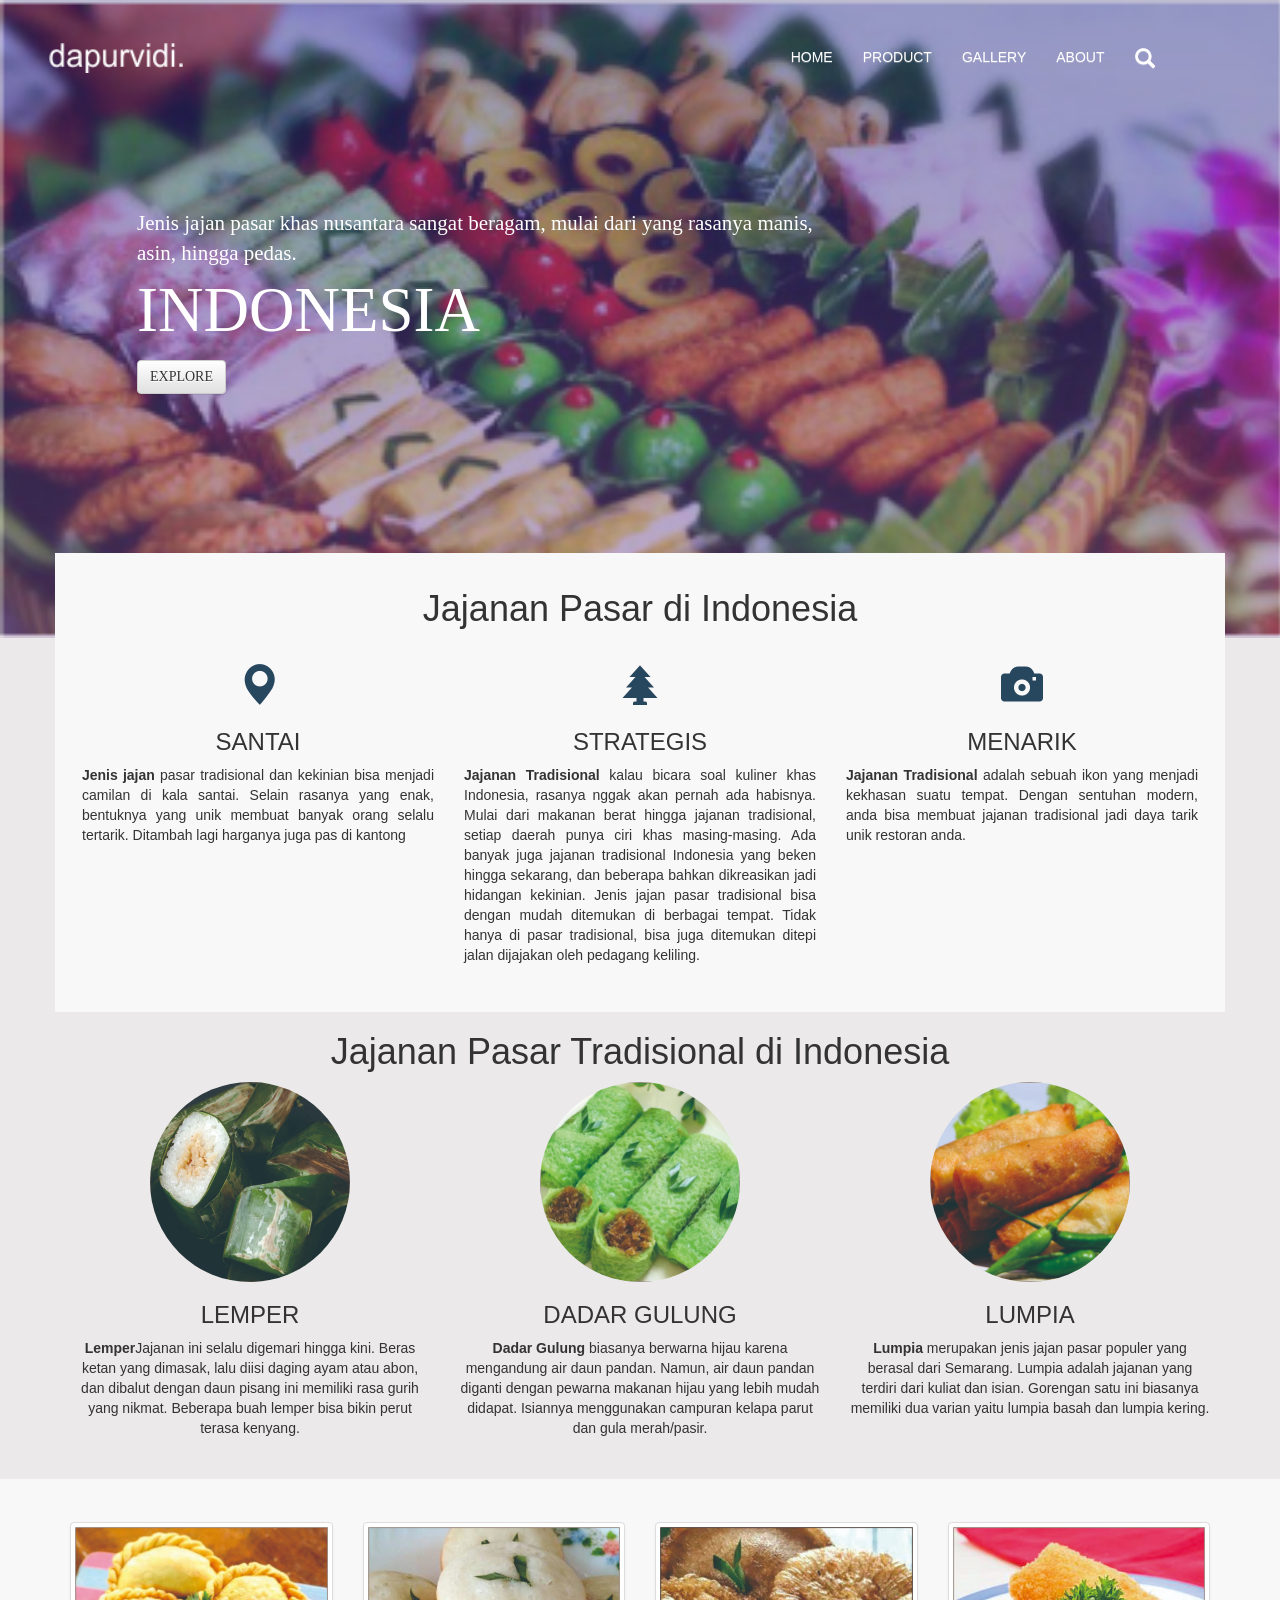
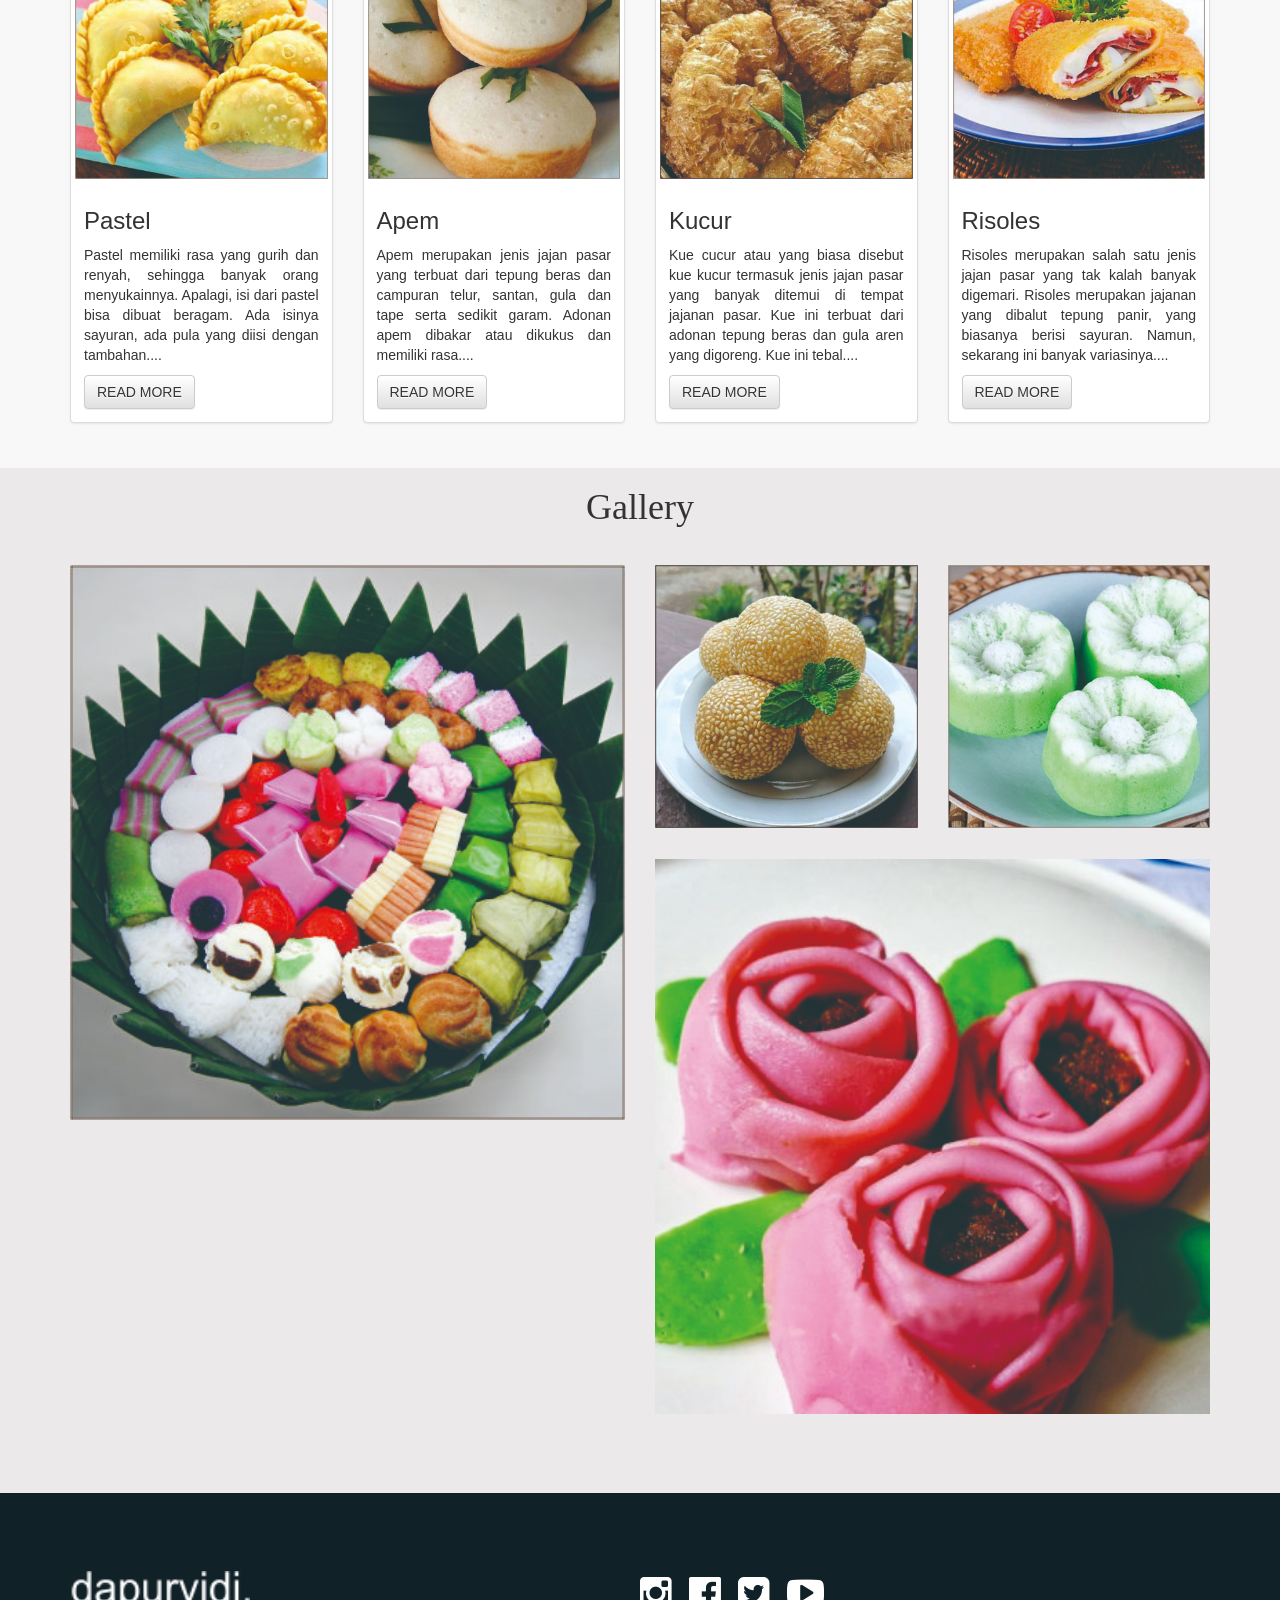
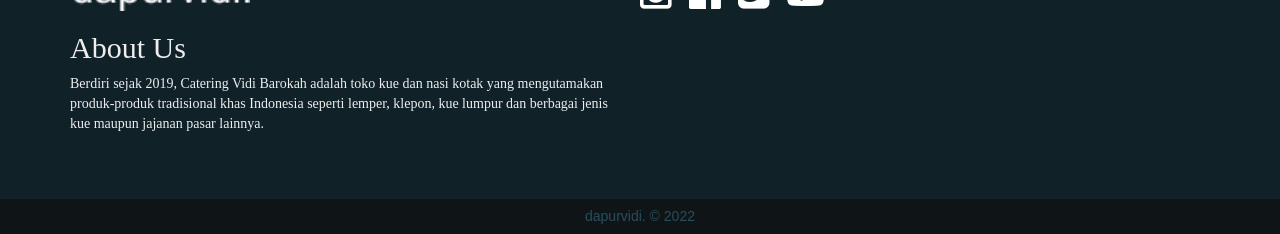
<file: tugasWeb2-html-css-bootstrap/index.html>
<!DOCTYPE html>
<html>

<head>
  <meta charset="utf-8">
  <meta name="viewport" content="width=device-width, initial-scale=1.0">
  <title>VIDI BAROKAH</title>
  <link rel="stylesheet" href="assets/bootstrap/css/bootstrap.min.css">
  <link rel="stylesheet" href="assets/fonts/font-awesome.min.css">
  <link rel="stylesheet" href="assets/css/styles.css">
</head>

<body>
  <!-- navbar -->
  <nav class="navbar navbar-default navbar-static-top">
    <div class="container" id="navbar">
      <div class="navbar-header">
        <a href="#" class="navbar-brand navbar-link"><img src="assets/img/logooo.png"></a>
        <button class="navbar-toggle collapsed" data-toggle="collapse" data-target="#navcol-1"><span class="sr-only">Toggle navigation</span><span class="icon-bar"></span><span class="icon-bar"></span><span class="icon-bar"></span></button>
      </div>
      <div class="collapse navbar-collapse" id="navcol-1">
        <ul class="nav navbar-nav navbar-right">
          <li role="presentation"><a href="#home">HOME</a></li>
          <li role="presentation"><a href="#news">PRODUCT</a></li>
          <li role="presentation"><a href="#gallery">GALLERY</a></li>
          <li role="presentation"><a href="#about">ABOUT</a></li>
          <li role="presentation"><a href="#"><i class="glyphicon glyphicon-search"></i></a></li>
        </ul>
      </div>
    </div>
  </nav>
  <!-- navbar -->

  <!-- jumbotron -->
  <div id="background">
    <div class="jumbotron">
      <p>Jenis jajan pasar khas nusantara sangat beragam, mulai dari yang rasanya manis, asin, hingga pedas.</p>
      <h1>INDONESIA</h1>
      <p><a href="#" class="btn btn-default" role="button">EXPLORE</a></p>
    </div>
  </div>
  <!-- jumbotron -->

  <!-- container atas -->
  <div id="home">
    <div class="isi">
      <div class="container atas">
        <h1>Jajanan Pasar di Indonesia</h1>
        <div class="row">
          <div class="col-lg-4 col-md-4 col-sm-12 col-xs-12">
            <i class="glyphicon glyphicon-map-marker"></i>
            <h3>SANTAI</h3>
            <p class="text-justify"><strong>Jenis jajan</strong> pasar tradisional dan kekinian bisa menjadi camilan di kala santai. Selain rasanya yang enak, bentuknya yang unik membuat banyak orang selalu tertarik. Ditambah lagi harganya juga pas di kantong</p>
          </div>
          <div class="col-lg-4 col-md-4 col-sm-12 col-xs-12">
            <i class="glyphicon glyphicon-tree-conifer"></i>
            <h3>STRATEGIS</h3>
            <p class="text-justify"><strong>Jajanan Tradisional</strong> kalau bicara soal kuliner khas Indonesia, rasanya nggak akan pernah ada habisnya. Mulai dari makanan berat hingga jajanan tradisional, setiap daerah punya ciri khas masing-masing. Ada banyak juga jajanan tradisional Indonesia yang beken hingga sekarang, dan beberapa bahkan dikreasikan jadi hidangan kekinian. Jenis jajan pasar tradisional bisa dengan mudah ditemukan di berbagai tempat. Tidak hanya di pasar tradisional, bisa juga ditemukan ditepi jalan dijajakan oleh pedagang keliling.</p>
          </div>
          <div class="col-lg-4 col-md-4 col-sm-12 col-xs-12">
            <i class="glyphicon glyphicon-camera"></i>
            <h3>MENARIK</h3>
            <p class="text-justify"><strong>Jajanan Tradisional</strong> adalah sebuah ikon yang menjadi kekhasan suatu tempat. Dengan sentuhan modern, anda bisa membuat jajanan tradisional jadi daya tarik unik restoran anda.</p>
          </div>
        </div>
      </div>
    </div>
  </div>
  <!-- container atas -->

  <!-- container bawah -->
  <div class="container bawah">
    <h1>Jajanan Pasar Tradisional di Indonesia</h1>
    <div class="row">
      <div class="col-lg-4 col-md-4 col-sm-12 col-xs-12"><img class="img-circle" src="assets/img/lemper.jpg" width="200px">
        <h3>LEMPER</h3>
        <p class="text-center"><strong>Lemper</strong>Jajanan ini selalu digemari hingga kini. Beras ketan yang dimasak, lalu diisi daging ayam atau abon, dan dibalut dengan daun pisang ini memiliki rasa gurih yang nikmat. Beberapa buah lemper bisa bikin perut terasa kenyang.</p>
      </div>
      <div class="col-lg-4 col-md-4 col-sm-12 col-xs-12"><img class="img-circle" src="assets/img/darlung.jpg" width="200px">
        <h3>DADAR GULUNG</h3>
        <p class="text-center"><strong>Dadar Gulung</strong> biasanya berwarna hijau karena mengandung air daun pandan. Namun, air daun pandan diganti dengan pewarna makanan hijau yang lebih mudah didapat. Isiannya menggunakan campuran kelapa parut dan gula merah/pasir.</p>
      </div><div class="col-lg-4 col-md-4 col-sm-12 col-xs-12"><img class="img-circle" src="assets/img/lumpia.jpg" width="200px">
        <h3>LUMPIA</h3>
        <p class="text-center"><strong>Lumpia</strong> merupakan jenis jajan pasar populer yang berasal dari Semarang. Lumpia adalah jajanan yang terdiri dari kuliat dan isian. Gorengan satu ini biasanya memiliki dua varian yaitu lumpia basah dan lumpia kering.</p>
      </div>
    </div>
  </div>
  <!-- container bawah -->

  <!-- container news -->
  <div id="news">
    <div class="container">
      <div class="row">
        <div class="col-lg-3 col-md-3 col-sm-6 col-xs-6">
          <div class="thumbnail"><img src="assets/img/pastel.jpg">
          <div class="caption">
            <h3>Pastel</h3>
            <p class="text-justify">Pastel memiliki rasa yang gurih dan renyah, sehingga banyak orang menyukainnya. Apalagi, isi dari pastel bisa dibuat beragam. Ada isinya sayuran, ada pula yang diisi dengan tambahan....</p>
            <button class="btn btn-default"tyoe="button">READ MORE</button>
          </div>
          </div>
        </div>
        <div class="col-lg-3 col-md-3 col-sm-6 col-xs-6">
          <div class="thumbnail"><img src="assets/img/apem.jpg">
          <div class="caption">
            <h3>Apem</h3>
            <p class="text-justify">Apem merupakan jenis jajan pasar yang terbuat dari tepung beras dan campuran telur, santan, gula dan tape serta sedikit garam. Adonan apem dibakar atau dikukus dan memiliki rasa....</p>
            <button class="btn btn-default"tyoe="button">READ MORE</button>
          </div>
          </div>
        </div>
        <div class="col-lg-3 col-md-3 col-sm-6 col-xs-6">
          <div class="thumbnail"><img src="assets/img/kucur.jpg">
          <div class="caption">
            <h3>Kucur</h3>
            <p class="text-justify">Kue cucur atau yang biasa disebut kue kucur termasuk jenis jajan pasar yang banyak ditemui di tempat jajanan pasar. Kue ini terbuat dari adonan tepung beras dan gula aren yang digoreng. Kue ini tebal....</p>
            <button class="btn btn-default"tyoe="button">READ MORE</button>
          </div>
          </div>
        </div>
        <div class="col-lg-3 col-md-3 col-sm-6 col-xs-6">
          <div class="thumbnail"><img src="assets/img/riyo.jpg">
          <div class="caption">
            <h3>Risoles</h3>
            <p class="text-justify">Risoles merupakan salah satu jenis jajan pasar yang tak kalah banyak digemari. Risoles merupakan jajanan yang dibalut tepung panir, yang biasanya berisi sayuran. Namun, sekarang ini banyak variasinya....</p>
            <button class="btn btn-default"tyoe="button">READ MORE</button>
          </div>
          </div>
        </div>
      </div>
    </div>
  </div>
  <!-- container news -->

  <!-- gallery -->
  <div id="gallery">
    <div class="container">
      <h1>Gallery</h1>
      <div class="row">
        <div class="col-lg-6 col-md-6 col-sm-6 col-xs-6" id="satu"><img class="img-responsive" src="assets/img/japas.jpg" width="3000px"></div>
        <div class="col-lg-3 col-md-3 col-sm-3 col-xs-3" id="satu"><img class="img-responsive" src="assets/img/onde.jpg" width="300px"></div>
        <div class="col-lg-3 col-md-3 col-sm-3 col-xs-3" id="satu"><img class="img-responsive" src="assets/img/putu.jpg" width="300px"></div>
        <div class="col-lg-6 col-md-6 col-sm-6 col-xs-6" id="dua"><img class="img-responsive" src="assets/img/darwar.jpg" width="600px"></div>
      </div>
    </div>
  </div>
  <!-- gallery -->

  <!-- about -->
  <div id="about">
    <div class="container footer">
      <div class="col-lg-6 col-md-6 col-sm-12 col-xs-12">
        <h1> <img src="assets/img/logooo.png" width="180px"></h1>
        <h2>About Us</h2>
        <p>Berdiri sejak 2019, Catering Vidi Barokah adalah toko kue dan nasi kotak yang mengutamakan produk-produk tradisional khas Indonesia seperti lemper, klepon, kue lumpur dan berbagai jenis kue maupun jajanan pasar lainnya.</p>
      </div>
          <div id="icon"><i class="fa fa-instagram"></i><i class="fa fa-facebook-official"></i><i class="fa fa-twitter-square"></i><i class="fa fa-youtube-play"></i></div>
        </div>
    </div>
  </div>
  <!-- about -->

  <!-- kaki -->
  <div id="kaki">
    <div class="container">
      <h5 class="text-center">dapurvidi. © 2022</h5>
    </div>
  </div>
  <!-- kaki -->
  <script src="assets/js/jquery.min.js"></script>
  <script src="assets/bootstrap/js/bootstrap.min.js"></script>
</body>

</html>
</file>
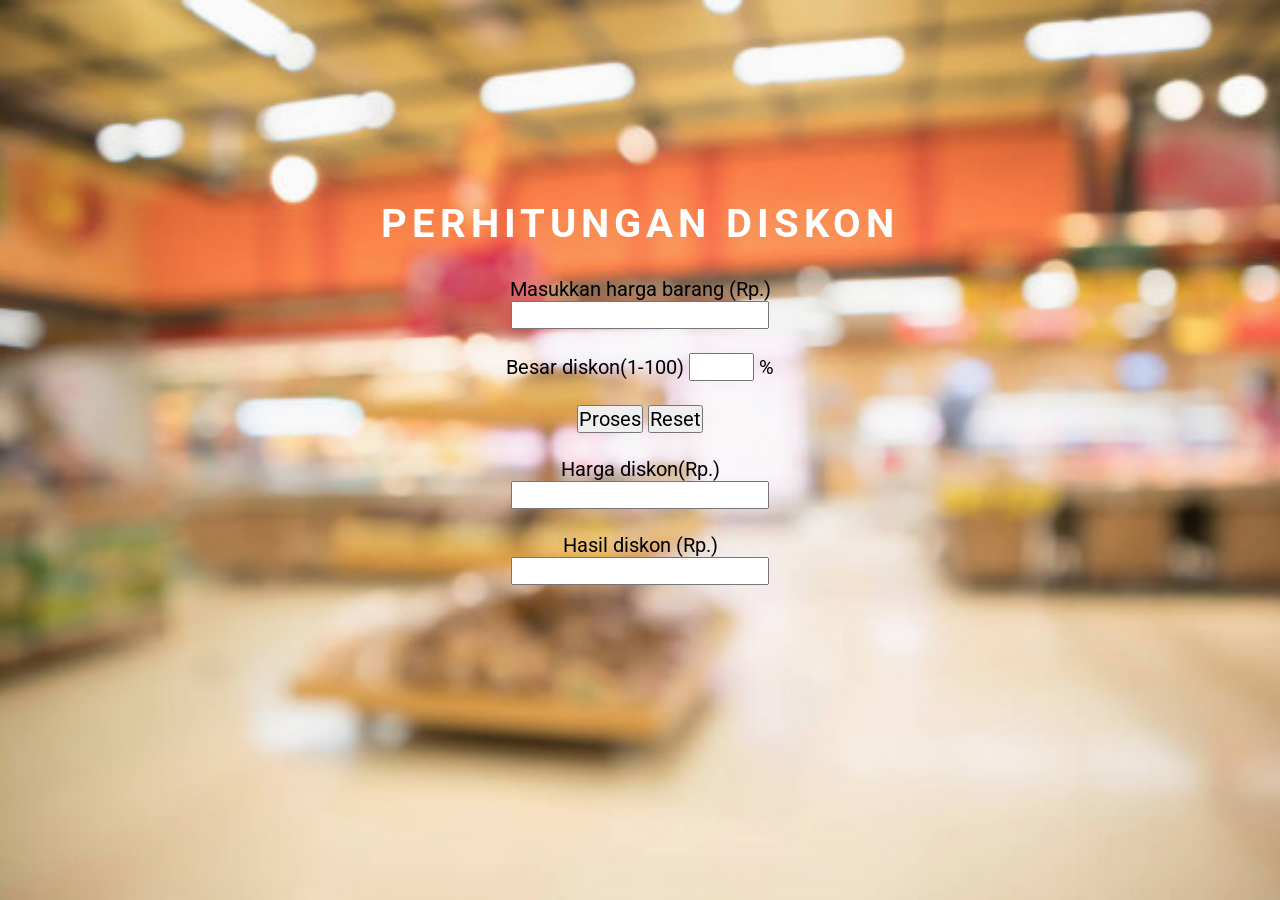
<file: hitungdiskon/hitungdiskon.html>
<!DOCTYPE html>
<html lang="en">
    <head>
        <meta charset="UTF-8">
        <meta http-equiv="X-UA-Compatible" content="IE=edge">
        <meta name="viewport" content="width=device-width, initial-scale=1.0">
        <link rel="stylesheet" href="style.css">
        <link rel="preconnect" href="https://fonts.googleapis.com">
        <link rel="preconnect" href="https://fonts.gstatic.com" crossorigin>
        <link href="https://fonts.googleapis.com/css2?family=Roboto&display=swap" rel="stylesheet">
        <title>Website Hitung Diskon</title>
    </head>
    <body>
    <main>
            <header>
                <h1>Perhitungan Diskon</h1>
            </header>
            <form name="hitungdiskon">
              <center>Masukkan harga barang (Rp.)<br>
                <input type="text" name="harga" ></input><br><br>
                <p>Besar diskon(1-100)
                <input type="text" name="diskon"  size="3"></input> %</p>
                <br><input type="button" onclick="hitung()" value="Proses"></input>
                <input type="reset" type="reset"></input>
                <p><br>Harga diskon(Rp.)<br>
                <input type="text" name="hrgdiskon"></input></p>
                <br>Hasil diskon (Rp.)<br>
                <input type="text" name="hasildiskon"></input>
              </center>
            </form>  
            
            <script src="scriptdiskon.js"></script>
    </main>
    </body>
</html>
</file>
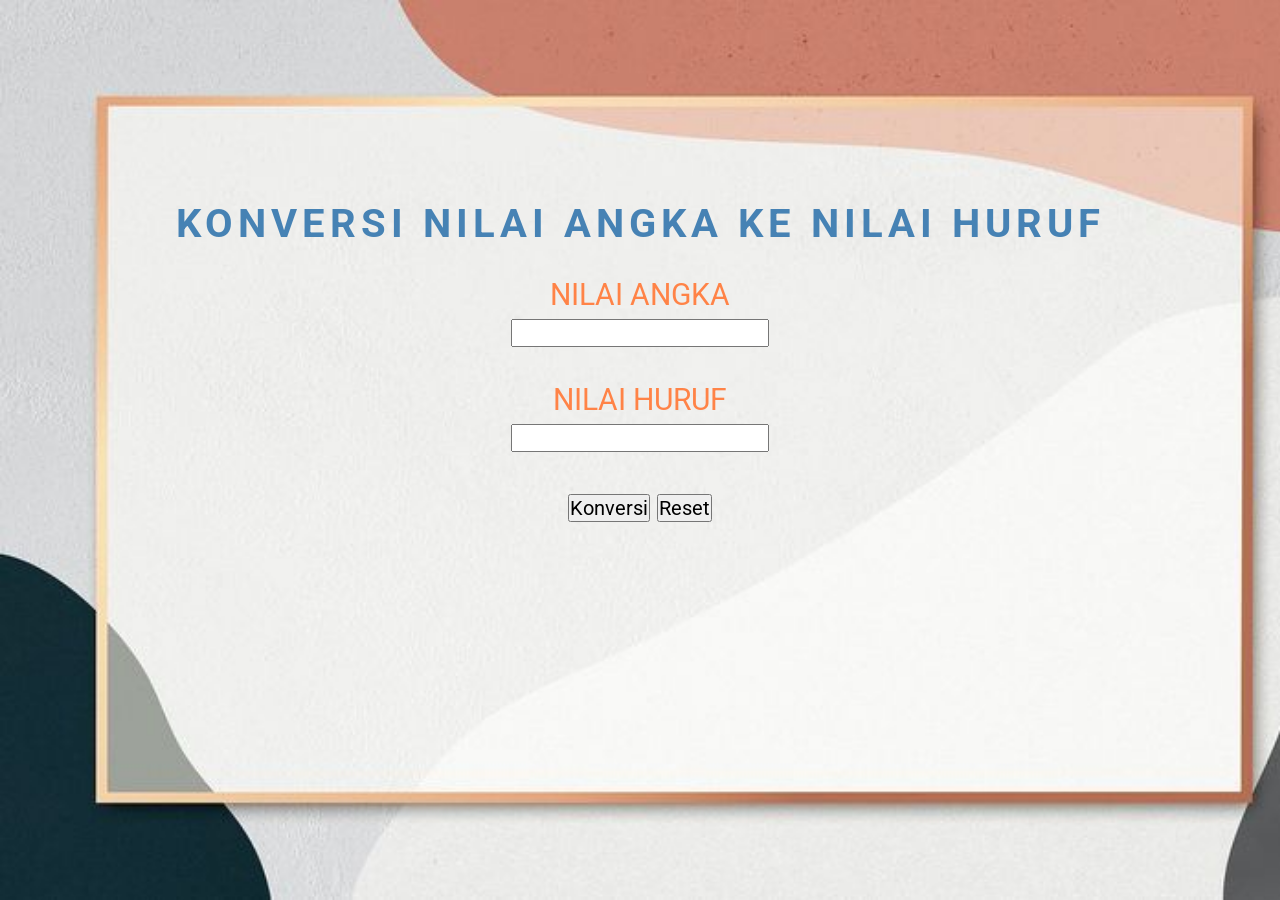
<file: konversinilai/konversinilai.html>
<!DOCTYPE html>
<html lang="en">
    <head>
        <meta charset="UTF-8">
        <meta http-equiv="X-UA-Compatible" content="IE=edge">
        <meta name="viewport" content="width=device-width, initial-scale=1.0">
        <link rel="stylesheet" href="style.css">
        <link rel="preconnect" href="https://fonts.googleapis.com">
        <link rel="preconnect" href="https://fonts.gstatic.com" crossorigin>
        <link href="https://fonts.googleapis.com/css2?family=Roboto&display=swap" rel="stylesheet">
        <title>Website Konversi Nilai</title>
    </head>
    <body>
    <main>
            <header>
                <h1>Konversi Nilai Angka ke Nilai Huruf</h1>
            </header>
            <form method="POST" name="kirim">
                <center>
                    <div class="tombol">
                    NILAI ANGKA<br><input type="text" name="T1" size="20"><br><br>
                    NILAI HURUF <br><input type="text" name="T2" size="20"><br><br>
                    <input type="button" value="Konversi" name="B1" onclick=test()>
                    <input type="reset" type="reset"></input>
                    </div>
                </center>
            </form>

            <script src="scriptnilai.js"></script>

    </main>
    </body>
</html>
</file>
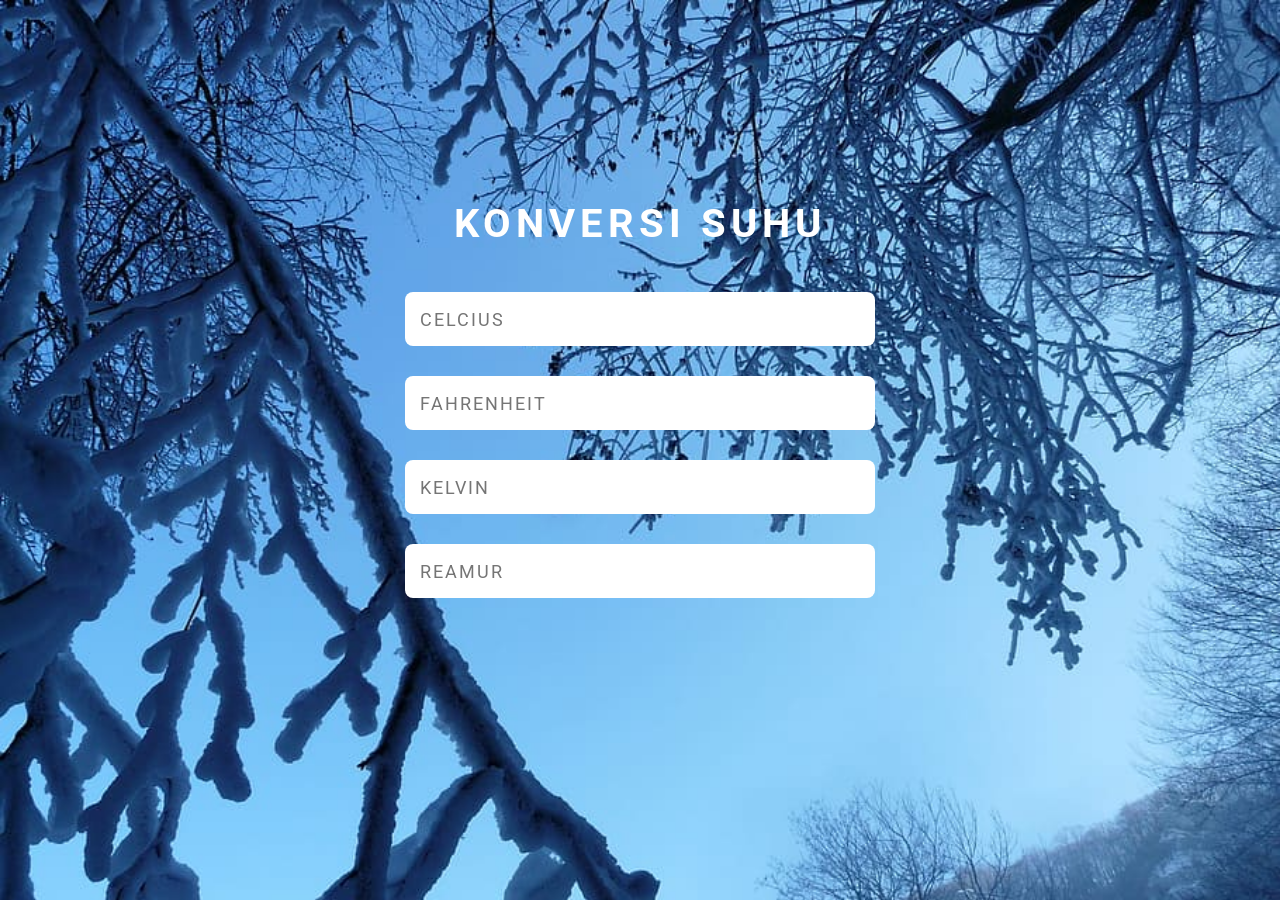
<file: konversisuhu/suhu.html>
<!DOCTYPE html>
<html lang="en">
    <head>
        <meta charset="UTF-8">
        <meta http-equiv="X-UA-Compatible" content="IE=edge">
        <meta name="viewport" content="width=device-width, initial-scale=1.0">
        <link rel="stylesheet" href="style.css">
        <link rel="preconnect" href="https://fonts.googleapis.com">
        <link rel="preconnect" href="https://fonts.gstatic.com" crossorigin>
        <link href="https://fonts.googleapis.com/css2?family=Roboto&display=swap" rel="stylesheet">
        <title>Website Konversi Suhu</title>
    </head>
    <body>
        <main>
            <header>
                <h1>Konversi Suhu</h1>
            </header>
            <div class="inputs">
                <input type="number" name="celcius" id="celcius" class="input" placeholder="Celcius">
                <input type="number" name="fahrenheit" id="fahrenheit" class="input" placeholder="Fahrenheit">
                <input type="number" name="kelvin" id="kelvin" class="input" placeholder="Kelvin">
                <input type="number" name="reamur" id="reamur" class="input" placeholder="Reamur">
            </div>
        </main>
        <script src="script.js" type="text/javascript"></script>
    </body>
</html>
</file>
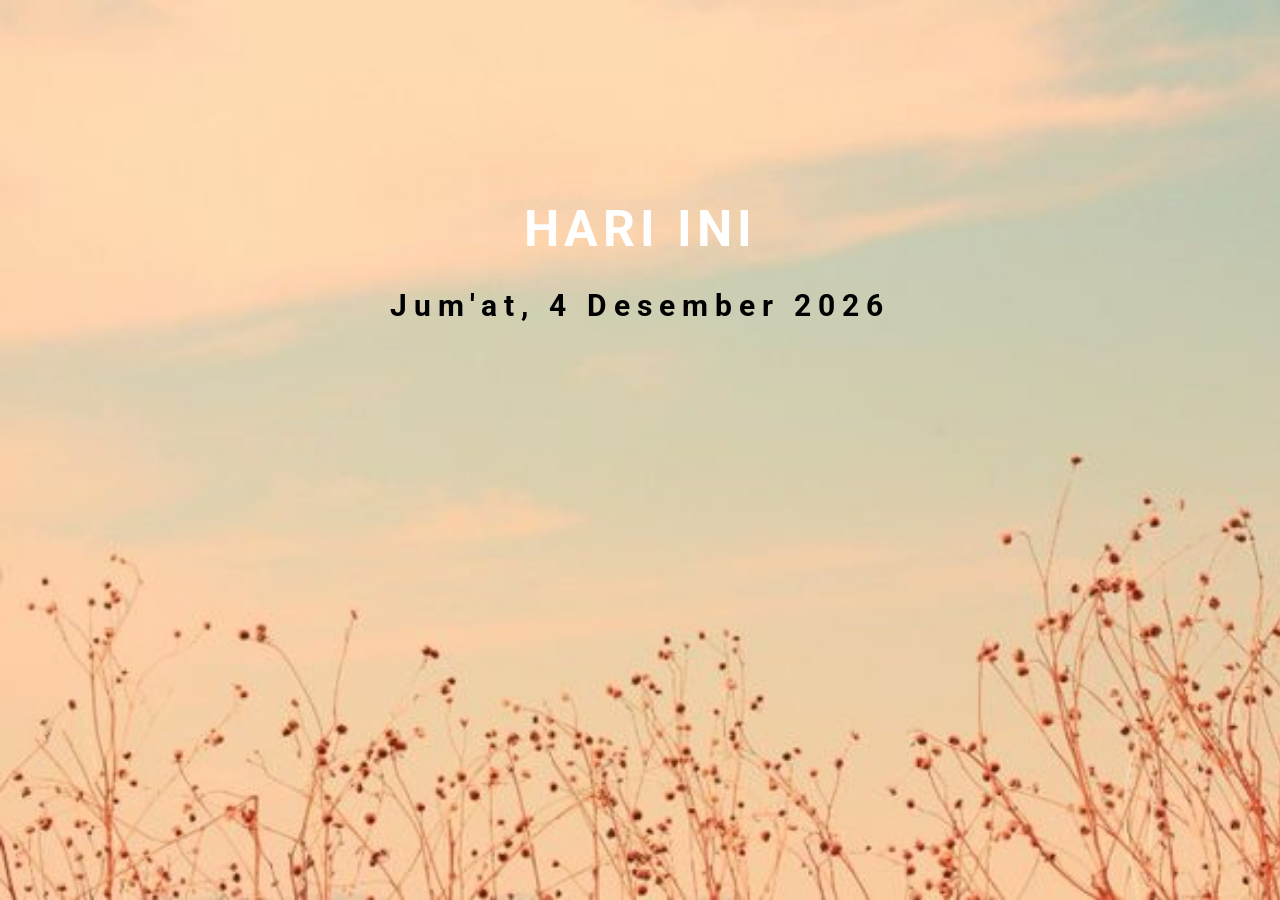
<file: tampilanharitanggal/kalender.html>
<!DOCTYPE html>
<html lang="en">
    <head>
        <meta charset="UTF-8">
        <meta http-equiv="X-UA-Compatible" content="IE=edge">
        <meta name="viewport" content="width=device-width, initial-scale=1.0">
        <link rel="stylesheet" href="style.css">
        <link rel="preconnect" href="https://fonts.googleapis.com">
        <link rel="preconnect" href="https://fonts.gstatic.com" crossorigin>
        <link href="https://fonts.googleapis.com/css2?family=Roboto&display=swap" rel="stylesheet">
        <title>Kalender</title>
    </head>
    <body>
    <main>
            <header>
                <h1>Hari Ini</h1>
            </header>
            <center><h3>
            <div class="text-center">
              <script src="scriptkalender.js"></script>
            </div></h3></center>

    </main>
    </body>
</html>
</file>
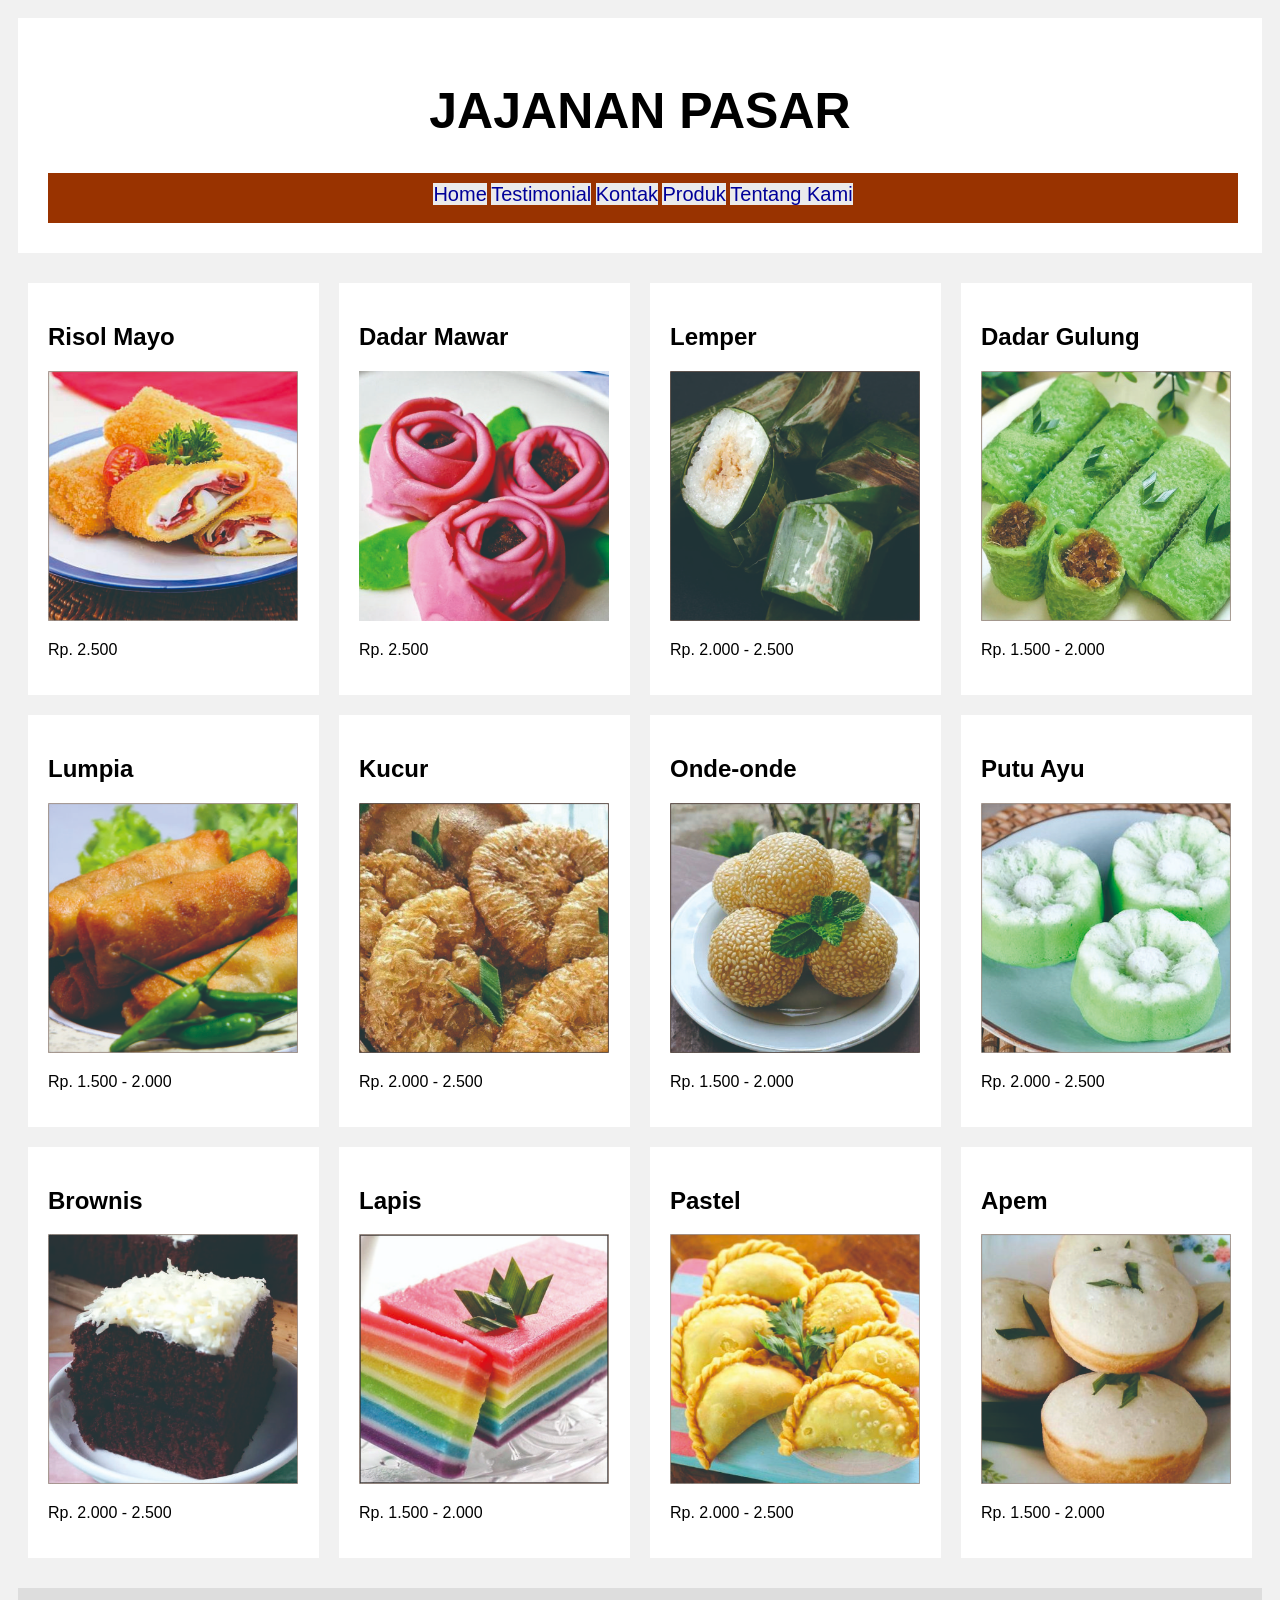
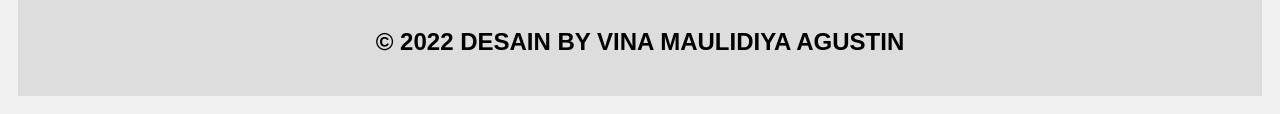
<file: tugasWeb1-html-css/konten1.html>
<!DOCTYPE html>
<html>
<head>
  <style type="text/css">
* {
  box-sizing: border-box;
}

body {
  font-family: Arial;
  padding: 10px;
  background: #f1f1f1;
}

.header {
  padding: 30px;
  text-align: center;
  background: white;
}

.header h1 {
  font-size: 50px;
}
#menu{
    background-color: #993300; 
    width: 1190px; 
    height: 50px; 
    text-align: center;
    padding-top: 10px;
    padding-bottom: 10px;
    }

a:link{
  background-color: #EBEBEB;
  color: #000099;
  text-decoration: none;
  font-size: 20px;
  }
a:hover{
  background-color: #0000CC;
  color: #FFFFFF;
  font-weight: bold;
  text-decoration: 
  font-size: 16px;  
  }
a:active{
  color: #000000;
  background-color: #FFFFFF;
  font-weight: 100;
  }

.kartunama {
  background-color: white;
  padding: 20px;
  margin-top: 20px;
}

.row:after {
  content: "";
  display: table;
  clear: both;
}

.footer {
  padding: 20px;
  text-align: center;
  background: #ddd;
  margin-top: 20px;
}

.kolom {
      float: left;
      padding: 10px;
    }

.kolom.samping {
      width: 25%;
      height: 100%;
    }

.kolom.tengah {
      width: 25%;
</style>
</head>
<body>

<div class="header">
  <h1>JAJANAN PASAR</h1>
  <div id="menu">
        <a href="index.html">Home</a>
        <a href="testimonial.html">Testimonial</a>
        <a href="kontak.html">Kontak</a>
        <a href="produk.html">Produk</a>
        <a href="about-us.html">Tentang Kami</a>    
    </div>
</div>

<div class="row">
  <div class="kolom samping">
    <div class="kartunama">
      <h2>Risol Mayo</h2>
      <div><img src="image/riyo.jpg" width="250" height="250"></div>
      <p>Rp. 2.500</p>
    </div>
    <div class="kartunama">
      <h2>Lumpia</h2>
      <div><img src="image/lumpia.jpg" width="250" height="250"></div>
      <p>Rp. 1.500 - 2.000</p>
    </div>
    <div class="kartunama">
      <h2>Brownis</h2>
      <div><img src="image/brownis.jpg" width="250" height="250"></div>
      <p>Rp. 2.000 - 2.500</p>
    </div>
  </div>

  <div class="kolom tengah">
    <div class="kartunama">
      <h2>Dadar Mawar</h2>
      <div><img src="image/darwar.jpg" width="250" height="250"></div>
      <p>Rp. 2.500</p>
    </div>
    <div class="kartunama">
      <h2>Kucur</h2>
      <div><img src="image/kucur.jpg" width="250" height="250"></div>
      <p>Rp. 2.000 - 2.500</p>
    </div>
    <div class="kartunama">
      <h2>Lapis</h2>
      <div><img src="image/lapis.jpg" width="250" height="250"></div>
      <p>Rp. 1.500 - 2.000</p>
    </div>
  </div>

  <div class="kolom tengah">
    <div class="kartunama">
      <h2>Lemper</h2>
      <div><img src="image/lemper.jpg" width="250" height="250"></div>
      <p>Rp. 2.000 - 2.500</p>
    </div>
    <div class="kartunama">
      <h2>Onde-onde</h2>
      <div><img src="image/onde.jpg" width="250" height="250"></div>
      <p>Rp. 1.500 - 2.000</p>
    </div>
    <div class="kartunama">
      <h2>Pastel</h2>
      <div><img src="image/pastel.jpg" width="250" height="250"></div>
      <p>Rp. 2.000 - 2.500</p>
    </div>
  </div>

  <div class="kolom samping">
    <div class="kartunama">
      <h2>Dadar Gulung</h2>
      <div><img src="image/darlung.jpg" width="250" height="250"></div>
      <p>Rp. 1.500 - 2.000</p>
    </div>
    <div class="kartunama">
      <h2>Putu Ayu</h2>
      <div><img src="image/putu.jpg" width="250" height="250"></div>
      <p>Rp. 2.000 - 2.500</p>
    </div>
    <div class="kartunama">
      <h2>Apem</h2>
      <div><img src="image/apem.jpg" width="250" height="250"></div>
      <p>Rp. 1.500 - 2.000</p>
    </div>
  </div>
</div>

<div class="footer">
  <h2>&copy 2022 DESAIN BY VINA MAULIDIYA AGUSTIN </h2>
</div>

</body>
</html>
</file>
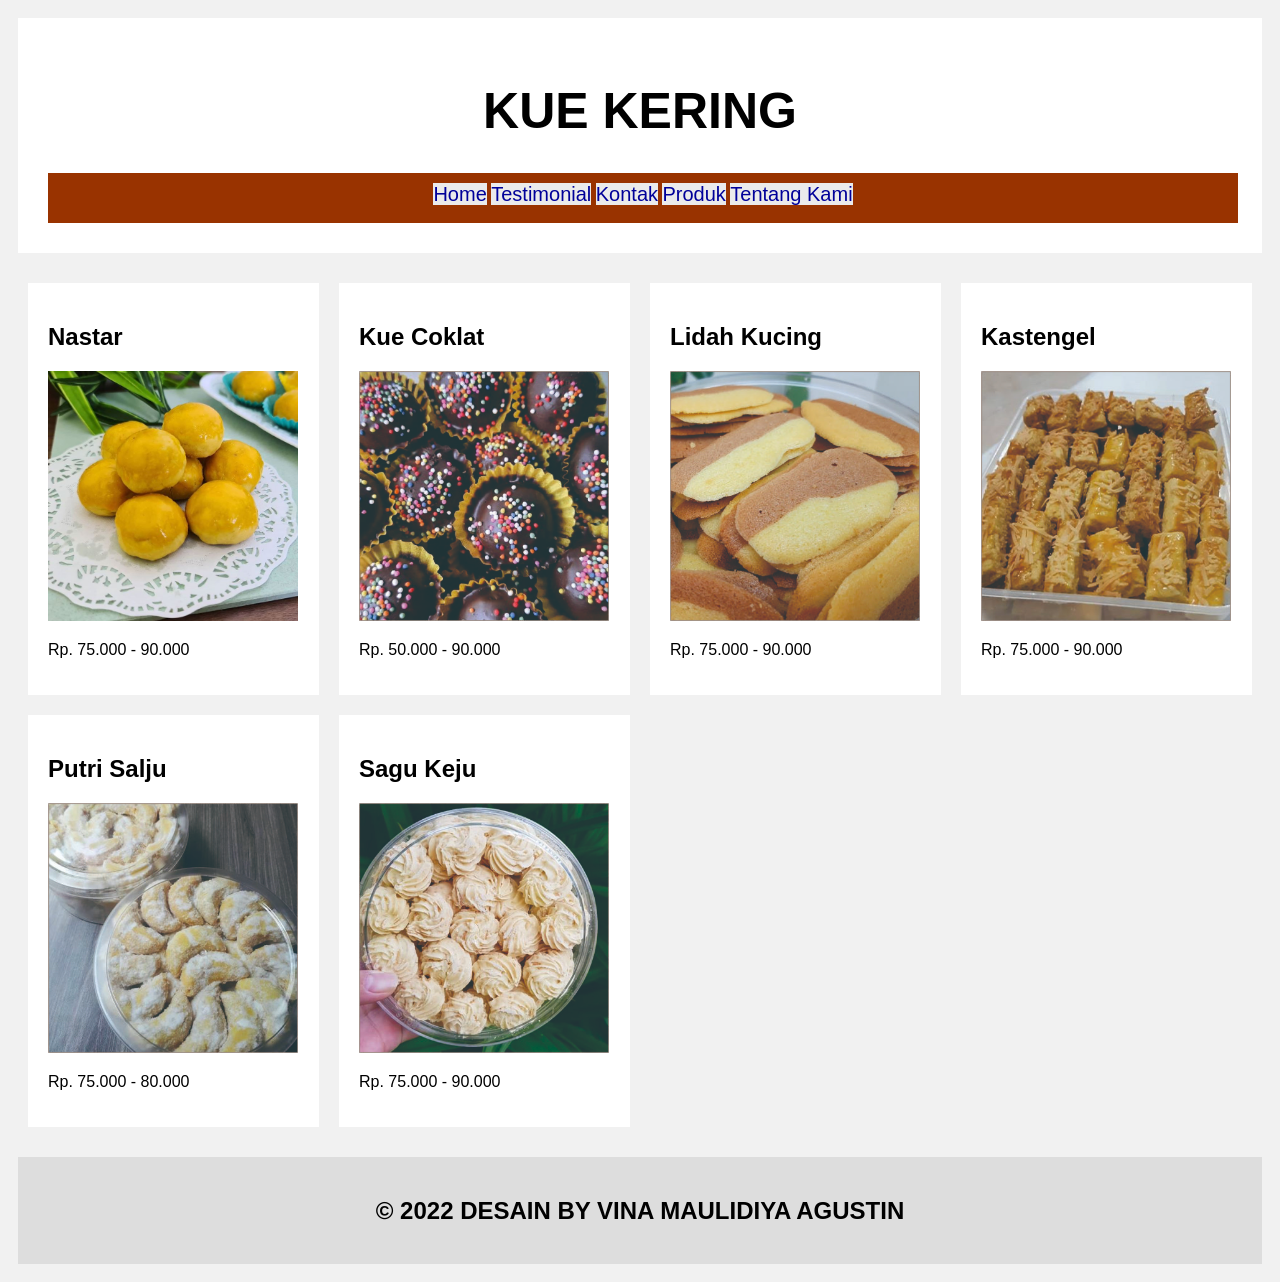
<file: tugasWeb1-html-css/konten2.html>
<!DOCTYPE html>
<html>
<head>
  <style type="text/css">
* {
  box-sizing: border-box;
}

body {
  font-family: Arial;
  padding: 10px;
  background: #f1f1f1;
}

.header {
  padding: 30px;
  text-align: center;
  background: white;
}

.header h1 {
  font-size: 50px;
}
#menu{
    background-color: #993300; 
    width: 1190px; 
    height: 50px; 
    text-align: center;
    padding-top: 10px;
    padding-bottom: 10px;
    }

a:link{
  background-color: #EBEBEB;
  color: #000099;
  text-decoration: none;
  font-size: 20px;
  }
a:hover{
  background-color: #0000CC;
  color: #FFFFFF;
  font-weight: bold;
  text-decoration: 
  font-size: 16px;  
  }
a:active{
  color: #000000;
  background-color: #FFFFFF;
  font-weight: 100;
  }

.kartunama {
  background-color: white;
  padding: 20px;
  margin-top: 20px;
}

.row:after {
  content: "";
  display: table;
  clear: both;
}

.footer {
  padding: 20px;
  text-align: center;
  background: #ddd;
  margin-top: 20px;
}

.kolom {
      float: left;
      padding: 10px;
    }

.kolom.samping {
      width: 25%;
      height: 100%;
    }

.kolom.tengah {
      width: 25%;
</style>
</head>
<body>

<div class="header">
  <h1>KUE KERING</h1>
  <div id="menu">
        <a href="index.html">Home</a>
        <a href="testimonial.html">Testimonial</a>
        <a href="kontak.html">Kontak</a>
        <a href="produk.html">Produk</a>
        <a href="about-us.html">Tentang Kami</a>    
    </div>
</div>

<div class="row">
  <div class="kolom samping">
    <div class="kartunama">
      <h2>Nastar</h2>
      <div><img src="image/nastar.jpg" width="250" height="250"></div>
      <p>Rp. 75.000 - 90.000</p>
    </div>
    <div class="kartunama">
      <h2>Putri Salju</h2>
      <div><img src="image/putrisalju.jpg" width="250" height="250"></div>
      <p>Rp. 75.000 - 80.000</p>
    </div>
  </div>

  <div class="kolom tengah">
    <div class="kartunama">
      <h2>Kue Coklat</h2>
      <div><img src="image/kuecok.jpg" width="250" height="250"></div>
      <p>Rp. 50.000 - 90.000</p>
    </div>
    <div class="kartunama">
      <h2>Sagu Keju</h2>
      <div><img src="image/sagukeju.jpg" width="250" height="250"></div>
      <p>Rp. 75.000 - 90.000</p>
    </div>
  </div>

  <div class="kolom tengah">
    <div class="kartunama">
      <h2>Lidah Kucing</h2>
      <div><img src="image/lidahkucing.jpg" width="250" height="250"></div>
      <p>Rp. 75.000 - 90.000</p>
    </div>
  </div>

  <div class="kolom samping">
    <div class="kartunama">
      <h2>Kastengel</h2>
      <div><img src="image/kastengel.jpg" width="250" height="250"></div>
      <p>Rp. 75.000 - 90.000</p>
    </div>
  </div>
</div>

<div class="footer">
  <h2>&copy 2022 DESAIN BY VINA MAULIDIYA AGUSTIN </h2>
</div>

</body>
</html>
</file>
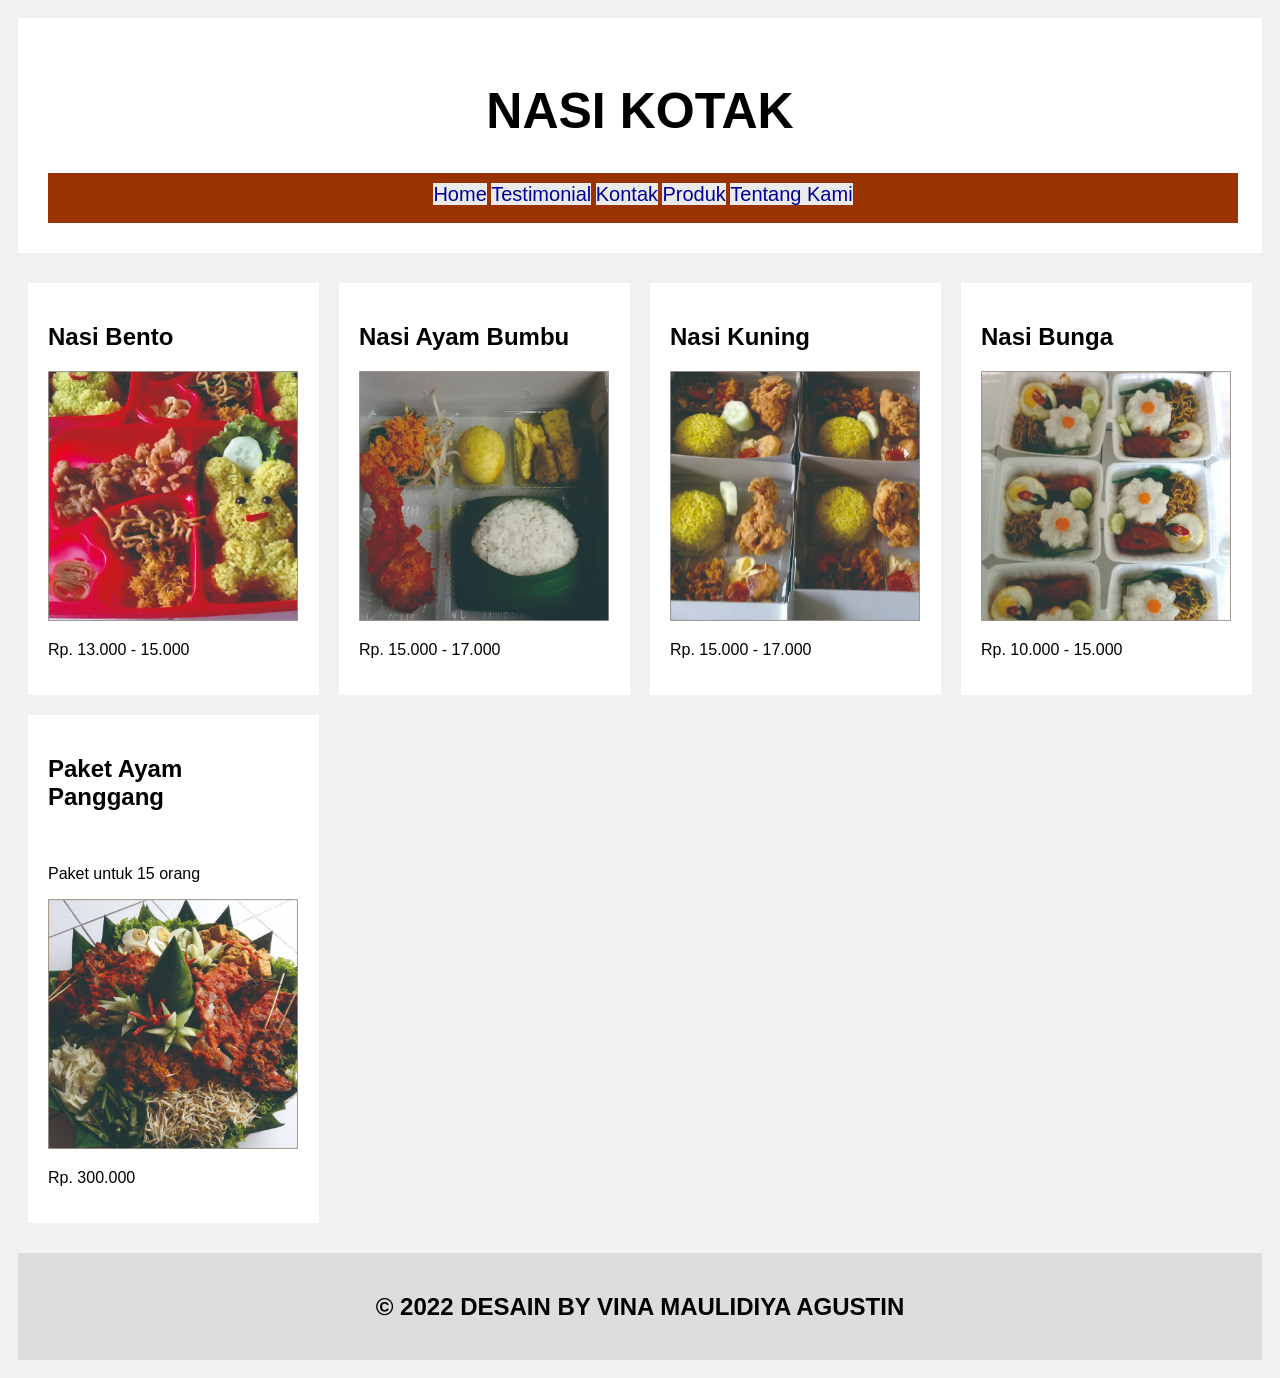
<file: tugasWeb1-html-css/konten3.html>
<!DOCTYPE html>
<html>
<head>
  <style type="text/css">
* {
  box-sizing: border-box;
}

body {
  font-family: Arial;
  padding: 10px;
  background: #f1f1f1;
}

.header {
  padding: 30px;
  text-align: center;
  background: white;
}

.header h1 {
  font-size: 50px;
}
#menu{
    background-color: #993300; 
    width: 1190px; 
    height: 50px; 
    text-align: center;
    padding-top: 10px;
    padding-bottom: 10px;
    }

a:link{
  background-color: #EBEBEB;
  color: #000099;
  text-decoration: none;
  font-size: 20px;
  }
a:hover{
  background-color: #0000CC;
  color: #FFFFFF;
  font-weight: bold;
  text-decoration: 
  font-size: 16px;  
  }
a:active{
  color: #000000;
  background-color: #FFFFFF;
  font-weight: 100;
  }

.kartunama {
  background-color: white;
  padding: 20px;
  margin-top: 20px;
}


.row:after {
  content: "";
  display: table;
  clear: both;
}

.footer {
  padding: 20px;
  text-align: center;
  background: #ddd;
  margin-top: 20px;
}

.kolom {
      float: left;
      padding: 10px;
    }

.kolom.samping {
      width: 25%;
      height: 100%;
    }

.kolom.tengah {
      width: 25%;
</style>
</head>
<body>

<div class="header">
  <h1>NASI KOTAK</h1>
  <div id="menu">
        <a href="index.html">Home</a>
        <a href="testimonial.html">Testimonial</a>
        <a href="kontak.html">Kontak</a>
        <a href="produk.html">Produk</a>
        <a href="about-us.html">Tentang Kami</a>    
    </div>
</div>

<div class="row">
    <div class="kolom samping">
      <div class="kartunama">
        <h2>Nasi Bento</h2>
        <div><img src="image/bento.jpg" width="250" height="250"></div>
        <p>Rp. 13.000 - 15.000</p>
      </div>
      <div class="kartunama">
        <h2>Paket Ayam Panggang</h2>
        <br><p>Paket untuk 15 orang</p>
        <div><img src="image/ayampanggang.jpg" width="250" height="250"></div>
        <p>Rp. 300.000</p>
      </div>
    </div>

    <div class="kolom tengah">
      <div class="kartunama">
        <h2>Nasi Ayam Bumbu</h2>
        <div><img src="image/nasyam.jpg" width="250" height="250"></div>
        <p>Rp. 15.000 - 17.000</p>
      </div>
    </div>

    <div class="kolom tengah">
      <div class="kartunama">
        <h2>Nasi Kuning</h2>
        <div><img src="image/naskun.jpg" width="250" height="250"></div>
        <p>Rp. 15.000 - 17.000</p>
      </div>
    </div>

    <div class="kolom samping">
      <div class="kartunama">
        <h2>Nasi Bunga</h2>
        <div><img src="image/nasbung.jpg" width="250" height="250"></div>
        <p>Rp. 10.000 - 15.000</p>
    </div>
  </div>
</div>

<div class="footer">
  <h2>&copy 2022 DESAIN BY VINA MAULIDIYA AGUSTIN </h2>
</div>

</body>
</html>
</file>
<file: tugasWeb2-html-css-bootstrap/assets/css/styles.css>
body{
  margin: 0px;
  background-color: #ebe9e9
}

a.navbar-brand.navbar-link{
  margin-top:7px;
}

ul.nav.navbar-nav.navbar-right{
  margin-top:12px;
  margin-right:18px;
}

.navbar-default .navbar-nav > .active > a, .navbar-default .navbar-nav > .active > a:focus, .navbar-default .navbar-nav > .active > a:hover{
  color:#363535;
  background-color:#e7e7e7;
}

.navbar-default .navbar-nav > li > a:focus, .navbar-default .navbar-nav > li > a:hover{
  color:#dad9d9;
  background-color:transparent;
}

.navbar-default .navbar-nav > li > a{
  color:#ffffff;
}

.navbar-brand, .navbar-nav > li > a{
  text-shadow:0 1px 0 rgba(255,255,255,.25);
}

.navbar-default .navbar-nav > .active > a, .navbar-default .navbar-nav > .open > a{
  background-repeat:repeat-x;
  -webkit-box-shadow:inset 0 3px 9px rgba(0,0,0,.075);
  background:rgba(255, 255, 255, 0.3);
}

.navbar-default .navbar-toggle:focus, .navbar-default .navbar-toggle:hover{
  background-color:#ddd;
  background:white;
}

button.navbar-toggle.collapsed{
  margin-top:16px;
  margin-right:52px;
}

nav.navbar.navbar-default{
  height: 100px;
  background: none;
  box-shadow: none;
  border: none;
  padding-top: 25px;
  padding-left: 30px;
  padding-right: 75px;
}

.navbar-header a.navbar-brand img{
  height: 30px;
  margin-top: -4px;
}

.navbar-nav > li > a{
  padding-top: 10px;
  padding-bottom: 10px;
}

i.glyphicon.glyphicon-search{
  font-size: 20px;
  color: #ffffff;
}

#background{
  margin-top:-120px;
  background:url(../../assets/img/jatra.jpg) no-repeat;
  background-size:cover;
  padding-top:111px;
  height:638px;
  max-height:1112px;
}

#background .jumbotron{
  background:none;
  margin-left:137px;
  max-width:1000px;
  margin-top:22px;
}

#background .jumbotron h1{
  font-family:nexa;
  color:white;
  margin-bottom:-12px;
}

#background .jumbotron p{
  font-family:raleway;
  color:white;
  margin-bottom:-12px;
  margin-top:27px;
  padding-right:307px;
}

#home{
  text-align: center;
}

#home .container h1{
  margin:36px;
}

#home .container .row{
  margin:-3px;
}

#home .isi .container.atas{
  background-color:#f9f8f8;
  margin-top:-85px;
  padding-bottom:37px;
}

.glyphicon{
  position: relative;
  font-size: 42px;
  color: #27475e;
}

.container.bawah{
  text-align: center;
}

#news{
  margin-top: 31px;
  background-color: #f9f8f8;
  padding-top: 43px;
  padding-bottom: 25px;
}

#gallery .container h1{
  text-align: center;
  font-family: raleway;
  margin-bottom: 38px;
}

#gallery .container .row #dua.col-lg-6.col-md-6.col-sm-6.col-xs-6{
  padding-top:31px;
}

#about{
  background-color: #102128;
  margin-top: 79px;
  color: white;
}

#about .container{
  width: 100%;
  padding: 55px;
}

#about .container.footer .col-lg-6.col-md-6.col-sm-12.col-xs-12{
  font-family:petitamedium;
  color:#eee;
}

.input-group.input-group-lg{
  margin-top:23px;
}

#icon{
  color:white;
  font-size:37px;
  margin-top:20px;
  position:static;
}

#icon i.fa.fa-facebook-official{
  margin-left:17px;
}

#icon i.fa.fa-twitter-square{
  margin-left:17px;
}

#icon i.fa.fa-youtube-play{
  margin-left:17px;
}

#kaki{
  color: rgb(40,78,94);
  background-color: #0f1517;
}
</file>
<file: hitungdiskon/style.css>
*{
    margin: 0;
    padding: 0;
    font-family: 'Roboto', sans-serif;
    font-size: 20px;
}

main {
    width: 100%;
    height: 100vh;
    background-image: url(img/bgdiskon.jpg); 
    background-size: cover;
    background-attachment: fixed;
}

header {
    display: flex;
    justify-content: center;
    padding-top: 200px;
    text-transform: uppercase;
 }

h1 {
    margin-bottom: 30px;
    font-size: 40px;
    letter-spacing: 5px;
    color: #ffffff;
}
</file>
<file: konversinilai/style.css>
*{
    margin: 0;
    padding: 0;
    font-family: 'Roboto', sans-serif;
    font-size: 20px;
}

main {
    width: 100%;
    height: 100vh;
    background-image: url(img/bgnilai.jpg); 
    background-size: cover;
    background-attachment: fixed;
}

header {
    display: flex;
    justify-content: center;
    padding-top: 200px;
    text-transform: uppercase;
 }

h1 {
    margin-bottom: 30px;
    font-size: 40px;
    letter-spacing: 5px;
    color: #4682b4;
}

.tombol {
    color: #ff8347;
    font-size: 30px;
}
</file>
<file: konversisuhu/style.css>
*{
    margin: 0;
    padding: 0;
    font-family: 'Roboto', sans-serif;
    font-size: 20px;
}

main {
    width: 100%;
    height: 100vh;
    background-image: url(img/bgsuhu.jpg); 
    background-size: cover;
    background-attachment: fixed;
}

header {
    display: flex;
    justify-content: center;
    padding-top: 200px;
    text-transform: uppercase;
 }

h1 {
    margin-bottom: 30px;
    font-size: 40px;
    letter-spacing: 5px;
    color: #ffffff;
}

.inputs {
    display: flex;
    flex-wrap: wrap;
    justify-content: center;
    align-items: center;
    max-width: 768px;
    margin: 0 auto;
    max-width: 500px;
}

.input {
    flex: 1 1 40%;
    margin: 15px;
    appearance: none;
    background: none;
    background-color: white;
    border-radius: 8px;
    padding: 15px;
    border: none;
    outline: none;
    transition: 0.4s;
    max-width: 100%;
}

::placeholder {
    font-size: 18px;
    text-transform: uppercase;
    letter-spacing: 2px;
}
</file>
<file: tampilanharitanggal/style.css>
*{
    margin: 0;
    padding: 0;
    font-family: 'Roboto', sans-serif;
    font-size: 20px;
}

main {
    width: 100%;
    height: 100vh;
    background-image: url(img/bgkalender.jpg); 
    background-size: cover;
    background-attachment: fixed;
}

header {
    display: flex;
    justify-content: center;
    padding-top: 200px;
    text-transform: uppercase;
 }

h1 {
    margin-bottom: 30px;
    font-size: 50px;
    letter-spacing: 5px;
    color: #ffffff;
}

.text-center {
    letter-spacing: 7px;
    font-size: 30px;
}
</file>
